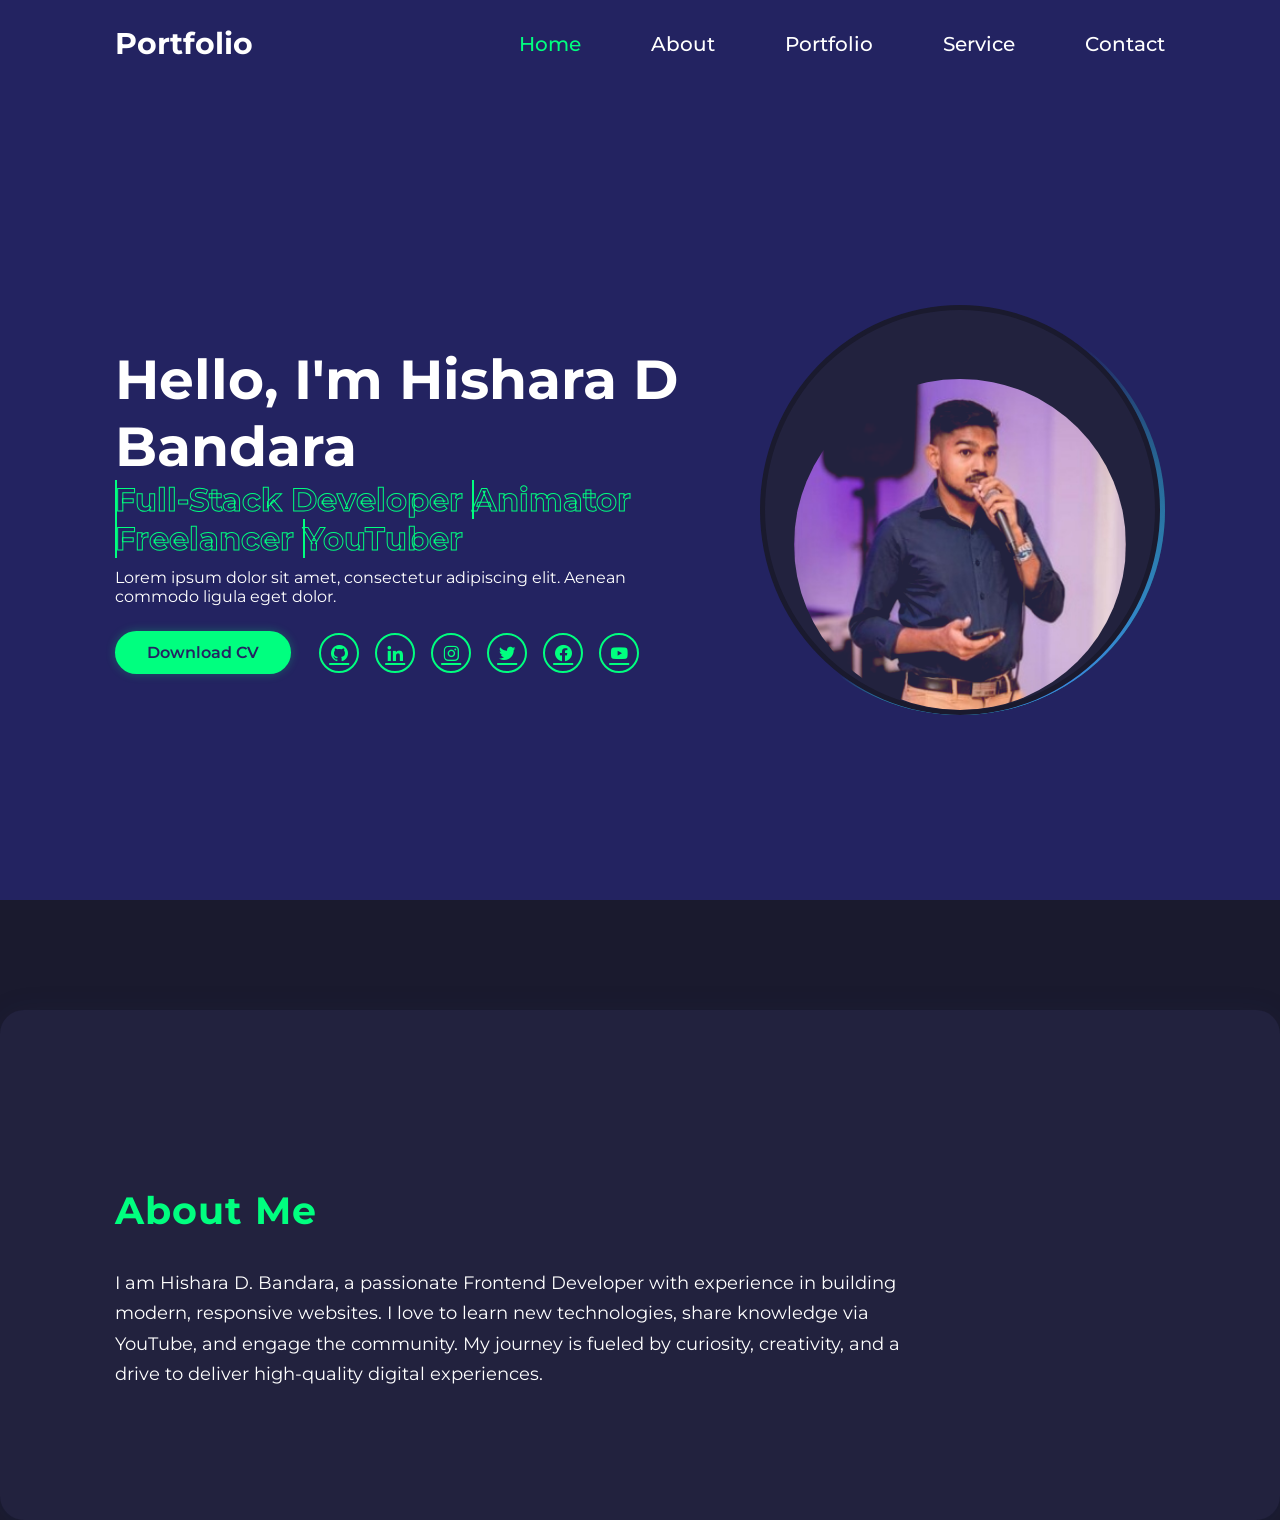
<file: index.html>
<!DOCTYPE html>
<html lang="en">
<head>
  <meta charset="UTF-8">
  <meta name="viewport" content="width=device-width, initial-scale=1.0">
  <title>Your Portfolio</title>
  <link rel="stylesheet" href="style.css">
  <!-- Boxicons for social icons -->
  <link href='https://unpkg.com/boxicons@2.1.4/css/boxicons.min.css' rel='stylesheet'>
  <!-- Google Fonts Example -->
  <link href="https://fonts.googleapis.com/css2?family=Montserrat:wght@500;700&display=swap" rel="stylesheet">
</head>
<body>

  <!-- Animated Bars Background -->
  <div class="bars-animation">
    <div class="bar" style="--i:6;"></div>
    <div class="bar" style="--i:5;"></div>
    <div class="bar" style="--i:4;"></div>
    <div class="bar" style="--i:3;"></div>
    <div class="bar" style="--i:2;"></div>
    <div class="bar" style="--i:1;"></div>
  </div>

  <!-- Navbar -->
  <nav class="navbar">
    <a href="#" class="logo">Portfolio</a>
    <ul class="navbar-list">
      <li class="active"><a href="#">Home</a></li>
      <li><a href="#about">About</a></li>
      <li><a href="#">Portfolio</a></li>
      <li><a href="#">Service</a></li>
      <li><a href="#">Contact</a></li>
    </ul>
  </nav>

  <!-- Main Content -->
  <section class="home">
    <div class="home-info">
      <h1>Hello, I'm <span>Hishara D Bandara</span></h1>
      <h2>
        <span class="type" style="--i:4;" data-text="Full-Stack Developer">Full-Stack Developer</span>
        <span class="type" style="--i:3;" data-text="Animator">Animator</span>
        <span class="type" style="--i:2;" data-text="Freelancer">Freelancer</span>
        <span class="type" style="--i:1;" data-text="YouTuber">YouTuber</span>
      </h2>
      <p>Lorem ipsum dolor sit amet, consectetur adipiscing elit. Aenean commodo ligula eget dolor.</p>
      <div class="btn-sci">
        <a href="cv.pdf" class="btn" download>Download CV</a>
        <div class="sci">
          <a href="https://github.com/HisharaDBandara" target="_blank" title="GitHub"><i class='bx bxl-github' ></i></a>
          <a href="https://www.linkedin.com/in/hishara-d-bandara-752041255" target="_blank" title="LinkedIn"><i class='bx bxl-linkedin'></i></a>
          <a href="https://www.instagram.com/hishh____/" target="_blank" title="Instagram"><i class='bx bxl-instagram'></i></a>
          <a href="#"><i class='bx bxl-twitter'></i></a>
          <a href="https://www.facebook.com/hishara.d.herath/" target="_blank" title="Facebook"><i class='bx bxl-facebook-circle'></i></a>
          <a href="https://www.youtube.com/@Mr_Hish" target="_blank" title="YouTube"><i class='bx bxl-youtube' ></i></a>
        </div>
      </div>
    </div>
    <div class="home-img">
      <div class="img-box">
        <div class="img-item"><img src="myhpoto.jpg" alt="Profile"></div>
      </div>
    </div>
  </section>

  <!-- About Section -->
<section id="about" class="about-section">
  <h2>About Me</h2>
  <p>
    I am Hishara D. Bandara, a passionate Frontend Developer with experience in building modern, responsive websites. I love to learn new technologies, share knowledge via YouTube, and engage the community. My journey is fueled by curiosity, creativity, and a drive to deliver high-quality digital experiences.
  </p>
</section>


</body>
</html>
</file>
<file: style.css>
@import url('https://fonts.googleapis.com/css2?family=Poppins:wght@300;400;500;600;700;800;900&display=swap');
html {
  scroll-behavior: smooth;
}

/* General styles */
body {
    margin: 0;
    padding: 0;
    font-family: 'Montserrat', sans-serif;
    background: #1a1a2e;
    color: #fff;
    overflow-x: hidden;
  }
  
  /* Animated bars background */
  .bars-animation {
    position: absolute;
    left: 0; top: 0; width: 100vw; height: 100vh;
    display: flex;
    z-index: -1;
  }
  
  .bar {
    flex: 1;
    height: 100vh;
    background: #232361;
    transform: translateY(-100%);
    animation: showBars 0.5s ease-out forwards;
    animation-delay: calc(0.1s * var(--i));
  }
  @keyframes showBars {
    100% { transform: translateY(0); }
  }
  
  /* Navbar */
  .navbar {
    position: fixed;
    top: 0; left: 0; width: 100vw;
    padding: 25px 9%;
    background: transparent;
    display: flex; justify-content: space-between; align-items: center;
    z-index: 100;
    opacity: 0; visibility: hidden;
    animation: showContent 1.5s linear 1.2s forwards;
    box-sizing: border-box;
    overflow-x: auto; 
  }
  
  .logo {
    font-size: 30px;
    font-weight: 700;
    color: #fff;
    text-decoration: none;
  }
  
  .navbar-list {
    display: flex;
    flex-wrap: wrap; 
    list-style: none;
    margin: 0; padding: 0;
    gap: 35px; 
  }
  
  .navbar-list li {
    margin-left: 35px;
    font-size: 20px;
    font-weight: 500;
    transition: color 0.5s;
  white-space: nowrap; 
    
  }
  
  .navbar-list li.active a,
  .navbar-list li a:hover {
    color: #00ff7f;
    transition: color 0.5s;
  }
  
  .navbar-list li a {
    color: #fff;
    text-decoration: none;
    transition: color 0.5s;
  }
  
  /* Home Section */
  .home {
    display: flex;
    align-items: center;
    height: 100vh;
    padding: 60px 9% 0 9%;
    color: #fff;
    opacity: 0; visibility: hidden;
    animation: showContent 1.5s linear 1.6s forwards;
    gap: 50px;
  }
  
  .home-info h1 { font-size: 55px; margin: 0 0 10px 0; }
  .home-info h2 { font-size: 32px; margin: -10px 0 10px 0; position: relative; }
  
  p { font-size: 16px; margin: 10px 0 25px 0; }
  
  .btn-sci {
    display: flex; align-items: center;
  }
  
  .btn {
    display: inline-block;
    padding: 10px 30px;
    background: #00ff7f;
    color: #232361;
    border: 2px solid #00ff7f;
    border-radius: 40px;
    font-size: 16px;
    font-weight: 600;
    cursor: pointer;
    box-shadow: 0 0 10px #00ff7f44;
    transition: all 0.5s;
    text-decoration: none;
  }
  
  .btn:hover {
    background: transparent;
    color: #00ff7f;
    box-shadow: none;
  }
  
  .sci {
    display: flex;
    align-items: center;
    margin-left: 20px;
  }
  
  .sci a {
    display: inline-flex;
    align-items: center;
    justify-content: center;
    width: 36px; height: 36px;
    background: transparent;
    color: #00ff7f;
    border: 2px solid #00ff7f;
    border-radius: 50%;
    font-size: 20px;
    margin: 0 8px;
    transition: all 0.5s;
  }
  
  .sci a:hover {
    background: #00ff7f;
    color: #232361;
    box-shadow: 0 0 10px #00ff7f44;
  }
  
  /* Home Image and Border Animation */
  .home-img {
    display: flex;
    align-items: center;
  }
  
  .img-box {
    position: relative;
    width: 32vw; height: 32vw; max-width: 400px; max-height: 400px;
    border-radius: 50%;
    padding: 5px;
    display: flex; justify-content: center; align-items: center;
  }
  
  .img-box::before,
  .img-box::after {
    content: '';
    position: absolute;
    top: 50%; left: 50%;
    width: 100%; height: 100%;
    background: conic-gradient(transparent 10%, #00ff7f 50%, transparent 60%);
    border-radius: 50%;
    transform: translate(-50%, -50%) rotate(0deg);
    z-index: 2;
    pointer-events: none;
  }
  
  .img-box::after {
    animation: rotateBorder 10s linear infinite;
    animation-delay: -5s;
    background: conic-gradient(transparent 10%, #4b70ff 50%, transparent 60%);
  }
  
  .img-box::before {
    animation: rotateBorder 10s linear infinite;
  }
  
  @keyframes rotateBorder {
    to { transform: translate(-50%, -50%) rotate(360deg); }
  }
  
  .img-item {
    width: 100%; height: 100%;
    position: relative;
    background: #22223e;
    border-radius: 50%;
    overflow: hidden;
    display: flex; justify-content: center; align-items: flex-end;
    z-index: 3;
    border: 5px solid #1a1a2e;
  }
  
  .img-item img {
    width: 85%; height: auto;
    display: block;
    margin-top: 30px;
    border-radius: 50%;
    object-fit: cover;
    mix-blend-mode: lighten;
  }
  
  /* Typewriter / Animated Text Effect */
  .type {
    display: inline-block;
    color: transparent;
    -webkit-text-stroke: 1px #00ff7f;
    position: relative;
    animation: displayText 16s linear infinite;
    animation-delay: calc(-4s * var(--i));
  }
  
  .type::before {
    content: attr(data-text);
    position: absolute;
    left: 0; top: 0;
    color: #00ff7f;
    width: 0;
    overflow: hidden;
    white-space: nowrap;
    border-right: 2px solid #00ff7f;
    animation: fillText 4s linear infinite;
    animation-delay: calc(-4s * var(--i));
  }
  
  @keyframes displayText {
    0%, 25% { opacity: 1; }
    26%, 100% { opacity: 0; }
  }
  
  @keyframes fillText {
    0%, 10% { width: 0; }
    70%, 90% { width: 100%; }
    100% { width: 0; }
  }
  
  /* Content Animation */
  @keyframes showContent {
    to { opacity: 1; visibility: visible; }
  }
  .about-section {
    padding: 100px 9% 60px 9%;
    background: #22223e;
    color: #fff;
    min-height: 350px;
    display: flex;
    flex-direction: column;
    align-items: flex-start;
    justify-content: center;
    margin-top: 50px;
    border-radius: 24px;
    box-shadow: 0 4px 32px rgba(36,60,120,0.10);
  }
  
  .about-section h2 {
    font-size: 38px;
    margin-bottom: 24px;
    color: #00ff7f;
    letter-spacing: 1px;
  }
  
  .about-section p {
    font-size: 18px;
    line-height: 1.7;
    max-width: 800px;
  }
</file>
